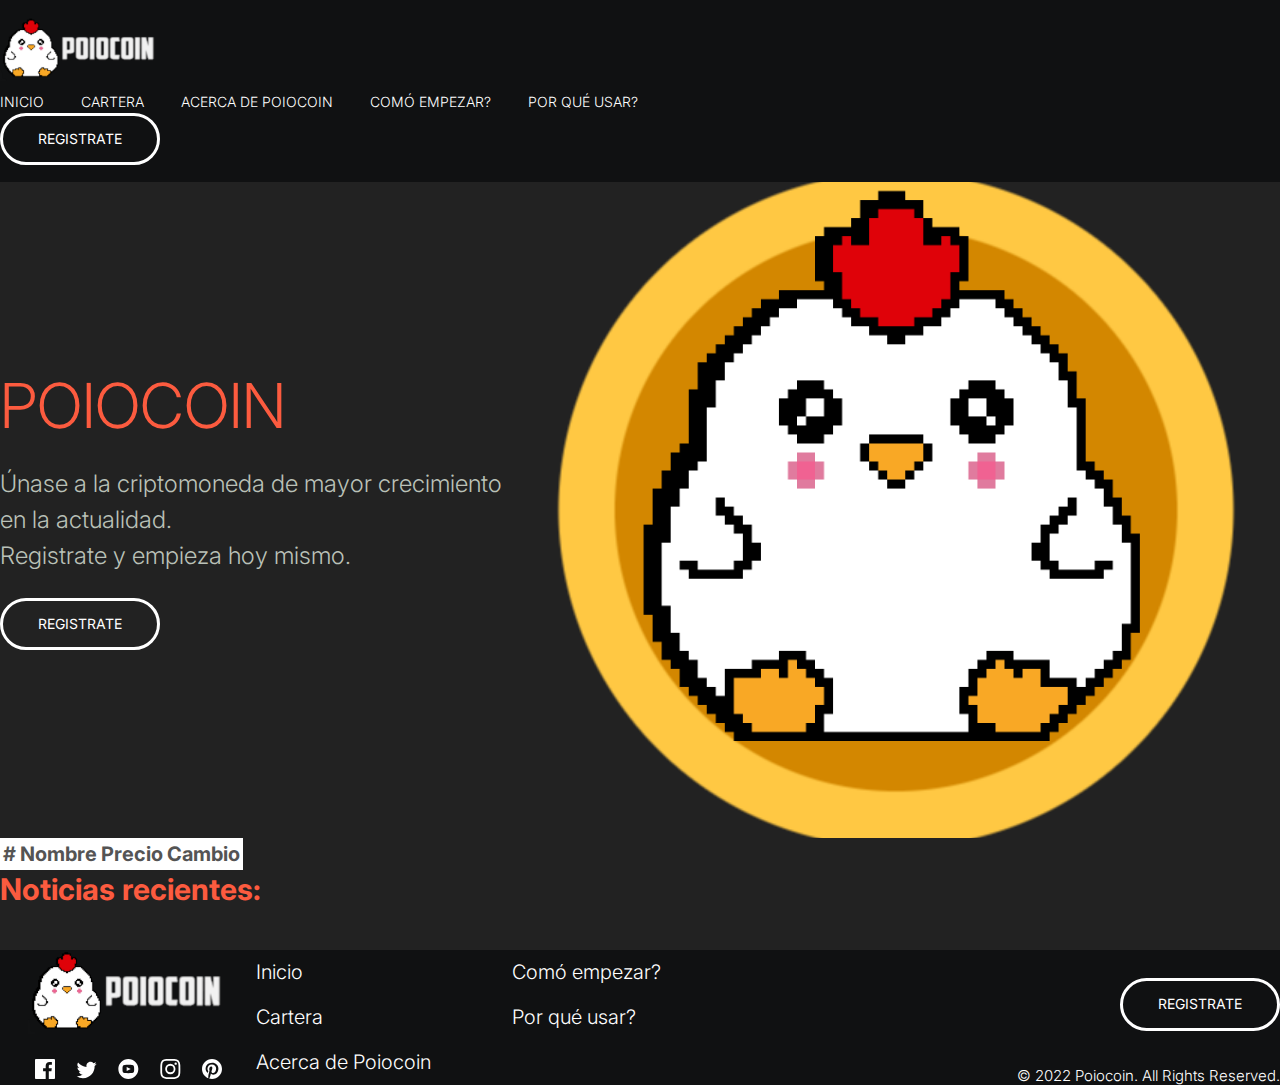
<file: index.html>
<!DOCTYPE html>
<html lang="en">
  <head>
    <meta charset="UTF-8" />
    <meta http-equiv="X-UA-Compatible" content="IE=edge" />
    <meta name="viewport" content="width=device-width, initial-scale=1.0" />

    <title>Poiocoin</title>
    <link
      href="https://cdn.jsdelivr.net/npm/bootstrap@5.1.3/dist/css/bootstrap.min.css"
      rel="stylesheet"
      integrity="sha384-1BmE4kWBq78iYhFldvKuhfTAU6auU8tT94WrHftjDbrCEXSU1oBoqyl2QvZ6jIW3"
      crossorigin="anonymous"
    />

    <link rel="icon" type="image/x-icon" href="./favicon.ico">
    <link rel="stylesheet" href="./assets/css/style.css" />
  </head>
  <body>
    <header class="header">
        <div class="overlay has-fade"></div>
        <nav class="container-lg py-4 px-4 my-0 mx-auto d-flex justify-content-between align-items-center">
            <a href="#" class="header__logo">
                <img src="./assets/images/Poiocoin_logo3.png" alt="poiocoin">
            </a>
            <a id="headerMenu" href="#" class="header__toggle hide-for-desktop">
                <span></span>
                <span></span>
                <span></span>
            </a>

            <div class="header__links hide-for-mobile">
                <a href="./index.html">Inicio</a>
                <a href="./wallet.html">Cartera</a>
                <a href="./about.html">Acerca de Poiocoin</a>
                <a href="./HowToStart.html">Com&oacute; empezar?</a>
                <a href="./whyUse.html">Por qu&eacute; usar?</a>
            </div>
            <a href="#" class="button header__cta hide-for-mobile">Registrate</a>
        </nav>

        <div class="header__menu has-fade">
            <a href="./index.html">Inicio</a>
            <a href="./wallet.html">Cartera</a>
            <a href="./about.html">Acerca de Poiocoin</a>
            <a href="./HowToStart.html">Com&oacute; empezar?</a>
            <a href="./whyUse.html">Por qu&eacute; usar?</a>
        </div>
    </header>

   <section class="hero">
       <div class="container-xl my-0 mx-auto py-3">
        <div class="hero__image ">
        </div>
        <div class="hero__text px-4 py-4">
            <h1>PoioCoin</h1>
            <p>
            &Uacute;nase a la criptomoneda de mayor crecimiento en la actualidad.<br>
            Registrate y empieza hoy mismo.
            </p>
            <a href="#" class="button hero__cta">Registrate</a>
        </div>
       </div>
   </section>
   <section>
        <div class="container-xl my-0 mx-auto pt-2 px-sm-2 table-responsive">
            <table class="table table-hover table-bordered">
            <thead>
                <tr>
                    <th scope="col"># </th>
                    <th scope="col">Nombre</th>
                    <th scope="col" class="text-center text-sm-left">Precio</th>
                    <th scope="col" class="text-center text-sm-left">Cambio</th>
                </tr>
            </thead>
            <tbody id="data">
            </tbody>
            </table>
        </div>
    </section>
    <section class="news">
        <div class="container my-0 mx-auto pt-2 px-sm-2 d-flex flex-column">
            <h2>Noticias recientes: </h2>
            <div id="cardContainer" class="news__grid">
            </div>
        </div>
    </section>
    <footer class="footer px-5 py-5  ">
        <a class="footer__logo d-inline-block mb-4 mb-lg-0" href="/">
             <img src="./assets/images/Poiocoin_logo3.png" alt="poiocoin">
        </a>

        <div class="footer__social mb-4 mb-lg-0">
            <a href="#">
                <img src="./assets/images/icon-facebook.svg" alt="Facebook">
            </a>
            <a href="#">
                <img src="./assets/images/icon-twitter.svg" alt="Twitter">
            </a>
            <a href="#">
                <img src="./assets/images/icon-youtube.svg" alt="Youtube">
            </a>
            <a href="#">
                <img src="./assets/images/icon-instagram.svg" alt="Instagram">
            </a>
            <a href="#">
                <img src="./assets/images/icon-pinterest.svg" alt="Pinterest">
            </a>
        </div>

        <div class="footer__links col1">
            <a href="./index.html">Inicio</a>
            <a href="./wallet.html">Cartera</a>
            <a href="./about.html">Acerca de Poiocoin</a>
        </div>

        <div class="footer__links col2">
            <a href="./HowToStart.html">Com&oacute; empezar?</a>
            <a href="./whyUse.html">Por qu&eacute; usar?</a>
        </div>
        <div class="footer__cta mb-4 mb-lg-0">
            <a href="#" class="button">Registrate</a>
        </div>
        <div class="footer__copyright">&copy; 2022 Poiocoin. All Rights Reserved.
        </div>
    </footer>
    <script
      src="https://cdn.jsdelivr.net/npm/bootstrap@5.1.3/dist/js/bootstrap.bundle.min.js"
      integrity="sha384-ka7Sk0Gln4gmtz2MlQnikT1wXgYsOg+OMhuP+IlRH9sENBO0LRn5q+8nbTov4+1p"
      crossorigin="anonymous"
    ></script>
    <script src="./assets/js/script.js"></script>
  </body>
</html>
</file>
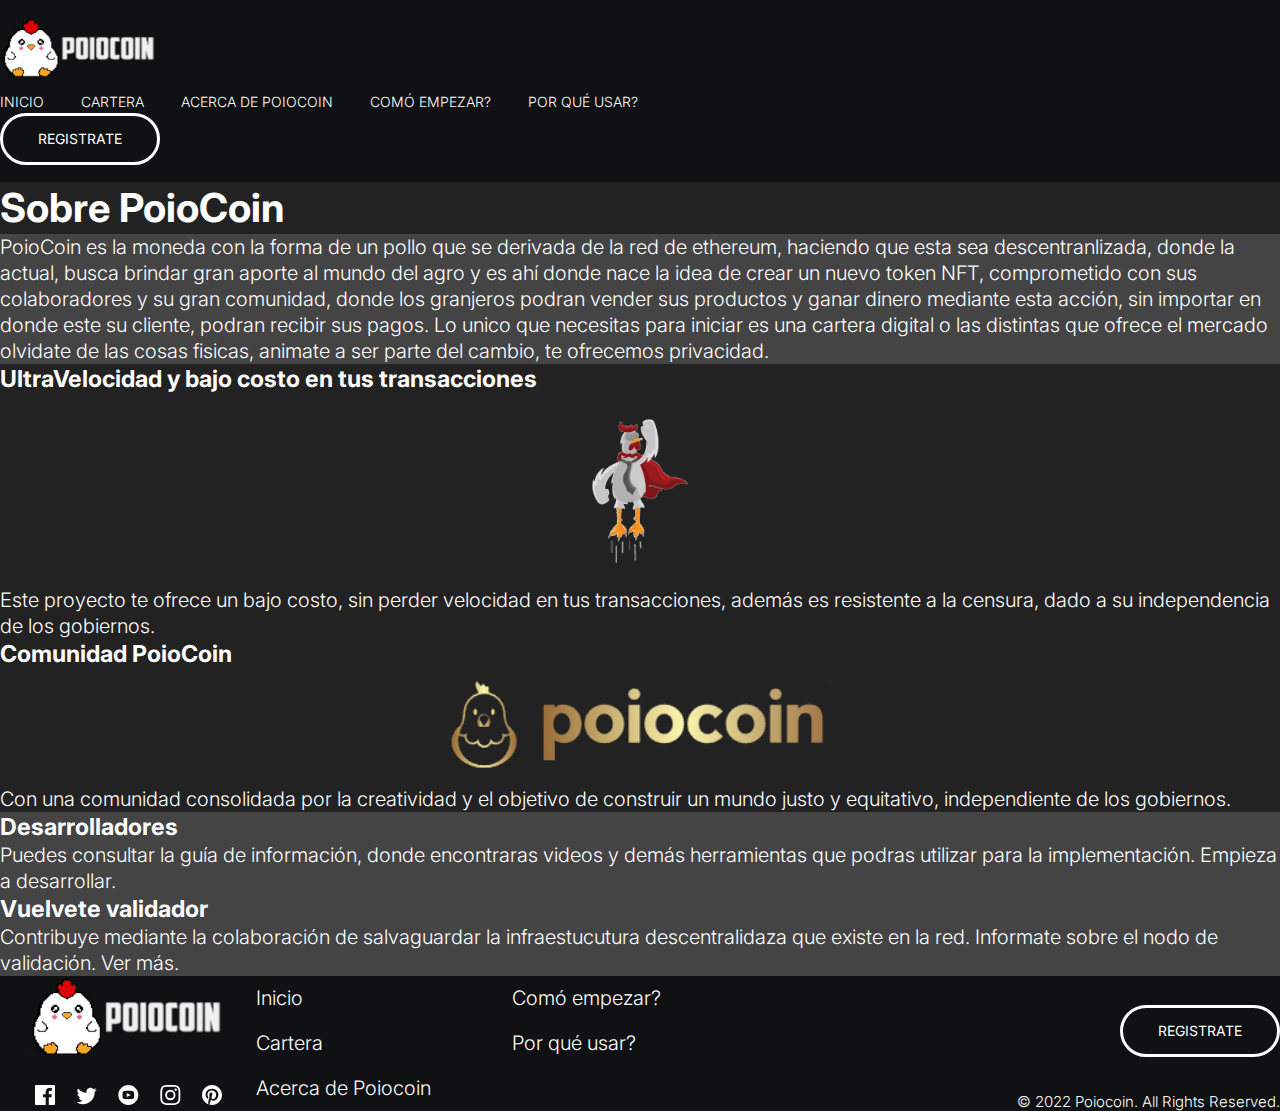
<file: about.html>
<!DOCTYPE html>
<html lang="es">
  <head>
    <meta charset="UTF-8" />
    <meta http-equiv="X-UA-Compatible" content="IE=edge" />
    <meta name="viewport" content="width=device-width, initial-scale=1.0" />
    <link
      href="https://cdn.jsdelivr.net/npm/bootstrap@5.1.3/dist/css/bootstrap.min.css"
      rel="stylesheet"
      integrity="sha384-1BmE4kWBq78iYhFldvKuhfTAU6auU8tT94WrHftjDbrCEXSU1oBoqyl2QvZ6jIW3"
      crossorigin="anonymous"
    />

    <link rel="icon" type="image/x-icon" href="./favicon.ico">
    <link rel="stylesheet" href="./assets/css/style.css" />
    <link rel="stylesheet" href="./assets/css/about.css" />
    <title>Acerca de PoioCoin</title>
  </head>
  <body>
    <header class="header">
        <div class="overlay has-fade"></div>
        <nav class="container-lg py-4 px-4 my-0 mx-auto d-flex justify-content-between align-items-center">
            <a href="./index.html" class="header__logo">
                <img src="./assets/images/Poiocoin_logo3.png" alt="poiocoin">
            </a>
            <a id="headerMenu" href="#" class="header__toggle hide-for-desktop">
                <span></span>
                <span></span>
                <span></span>
            </a>

            <div class="header__links hide-for-mobile">
                <a href="./index.html">Inicio</a>
                <a href="./wallet.html">Cartera</a>
                <a href="./about.html">Acerca de Poiocoin</a>
                <a href="./HowToStart.html">Com&oacute; empezar?</a>
                <a href="./whyUse.html">Por qu&eacute; usar?</a>
            </div>
            <a href="#" class="button header__cta hide-for-mobile">Registrate</a>
        </nav>

        <div class="header__menu has-fade">
            <a href="./index.html">Inicio</a>
            <a href="./wallet.html">Cartera</a>
            <a href="./about.html">Acerca de Poiocoin</a>
            <a href="./HowToStart.html">Com&oacute; empezar?</a>
            <a href="./whyUse.html">Por qu&eacute; usar?</a>
        </div>
    </header>
    <h1 class="h1 shadow text-center  titles">
      Sobre PoioCoin
    </h1>
    <div class="container-fluid">
      <div class="AboutDesc shadow-lg p-1 m-1">
        <p class="text-center m-2 p-4 colorText">
          PoioCoin es la moneda con la forma de un pollo que se derivada de la red
          de ethereum, haciendo que esta sea descentranlizada, donde la actual,
          busca brindar gran aporte al mundo del agro y es ahí donde nace la idea
          de crear un nuevo token NFT, comprometido con sus colaboradores y su
          gran comunidad, donde los granjeros podran vender sus productos y ganar
          dinero mediante esta acción, sin importar en donde este su cliente,
          podran recibir sus pagos. Lo unico que necesitas para iniciar es una
          cartera digital o las distintas que ofrece el mercado olvidate de las
          cosas fisicas, animate a ser parte del cambio, te ofrecemos privacidad.
        </p>
      </div>

      <div class="container-fluid d-flex flex-row p-4 m-2 ">
        <div class="container">
          <h3 class="h5 text-center titles">
            UltraVelocidad y bajo costo en tus transacciones
          </h3>
          <img class=" flashPoio" src="./assets/images/poioflash.png">
          <p class="text-center colorText">
            Este proyecto te ofrece un bajo costo, sin perder velocidad en tus
            transacciones, además es resistente a la censura, dado a su
            independencia de los gobiernos.
          </p>
        </div>

        <div class="container">
          <h3 class="text-center h5 titles">Comunidad PoioCoin</h3>
            <img class="comunityPoio" src="./assets/images/poiocoin_logo1.png" alt="" srcset="">
          <div class="text-center">
            <p class="colorText">
              Con una comunidad consolidada por la creatividad y el objetivo de construir un mundo justo y equitativo, independiente de los gobiernos.
            </p>
            </div>
        </div>
      </div>
      <div class="container-fluid d-flex flex-row">
        <div class="AboutDesc shadow-lg p-1 m-1 ">
          <h3 class="text-center h5 titles">Desarrolladores</h3>
          <p class="text-center m-2 p-4 colorText">
            Puedes consultar la guía de información, donde encontraras videos y demás herramientas que podras utilizar para la implementación.
            <a href="#" class="aLink btn btn-outline-light">Empieza a desarrollar.</a>
          </p>
        </div>
        <div class="AboutDesc shadow-lg p-1 m-1">
          <h3 class="text-center h5 titles">Vuelvete validador</h3>
          <p class="text-center m-2 p-4 colorText">
            Contribuye mediante la colaboración de salvaguardar la infraestucutura descentralidaza que existe en la red. Informate sobre el nodo de validación.
            <a href="#" class="aLink btn btn-outline-light">Ver más.</a>
          </p>
        </div>
      </div>
    </div>
        <footer class="footer px-5 py-5  ">
        <a class="footer__logo d-inline-block mb-4 mb-lg-0" href="/">
             <img src="./assets/images/Poiocoin_logo3.png" alt="poiocoin">
        </a>

        <div class="footer__social mb-4 mb-lg-0">
            <a href="#">
                <img src="./assets/images/icon-facebook.svg" alt="Facebook">
            </a>
            <a href="#">
                <img src="./assets/images/icon-twitter.svg" alt="Twitter">
            </a>
            <a href="#">
                <img src="./assets/images/icon-youtube.svg" alt="Youtube">
            </a>
            <a href="#">
                <img src="./assets/images/icon-instagram.svg" alt="Instagram">
            </a>
            <a href="#">
                <img src="./assets/images/icon-pinterest.svg" alt="Pinterest">
            </a>
        </div>

        <div class="footer__links col1">
            <a href="./index.html">Inicio</a>
            <a href="./wallet.html">Cartera</a>
            <a href="./about.html">Acerca de Poiocoin</a>
        </div>

        <div class="footer__links col2">
            <a href="./HowToStart.html">Com&oacute; empezar?</a>
            <a href="./whyUse.html">Por qu&eacute; usar?</a>
        </div>
        <div class="footer__cta mb-4 mb-lg-0">
            <a href="#" class="button">Registrate</a>
        </div>
        <div class="footer__copyright">&copy; 2022 Poiocoin. All Rights Reserved.
        </div>
    </footer>
  </body>
</html>
</file>
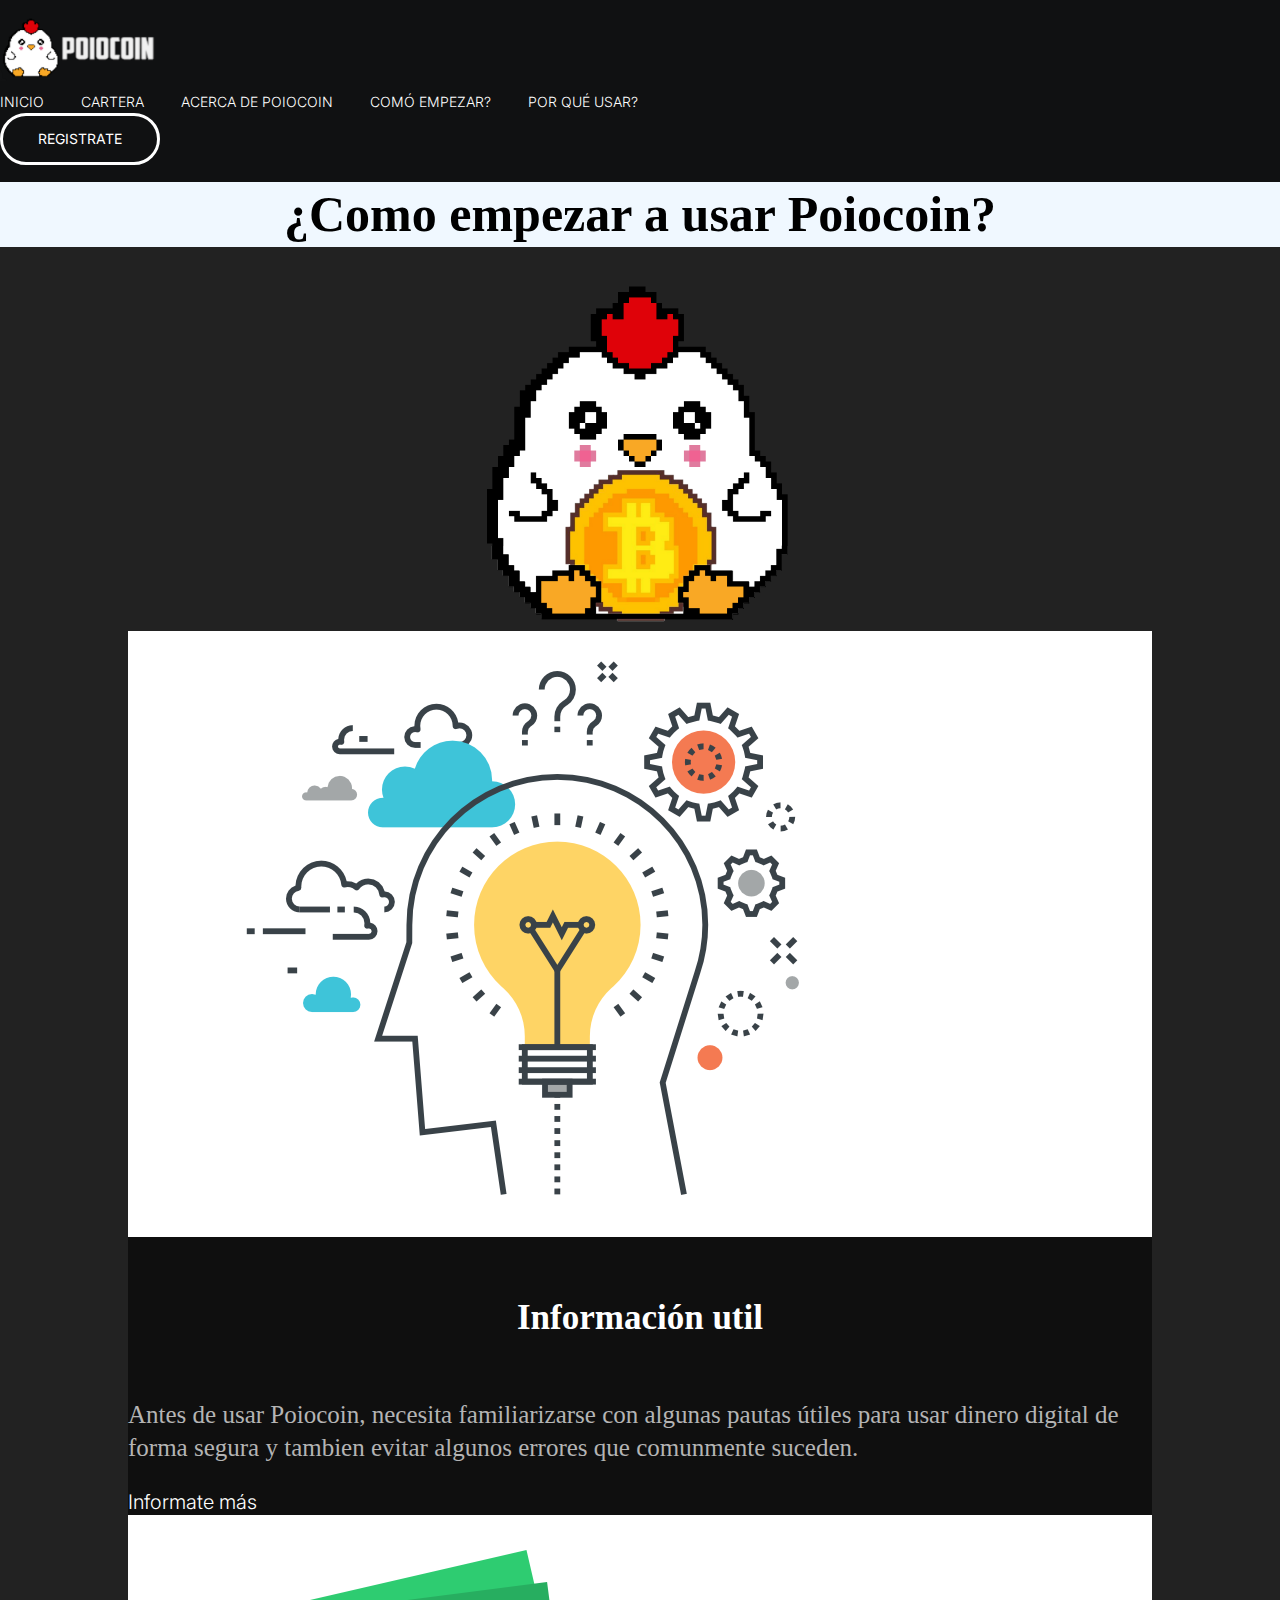
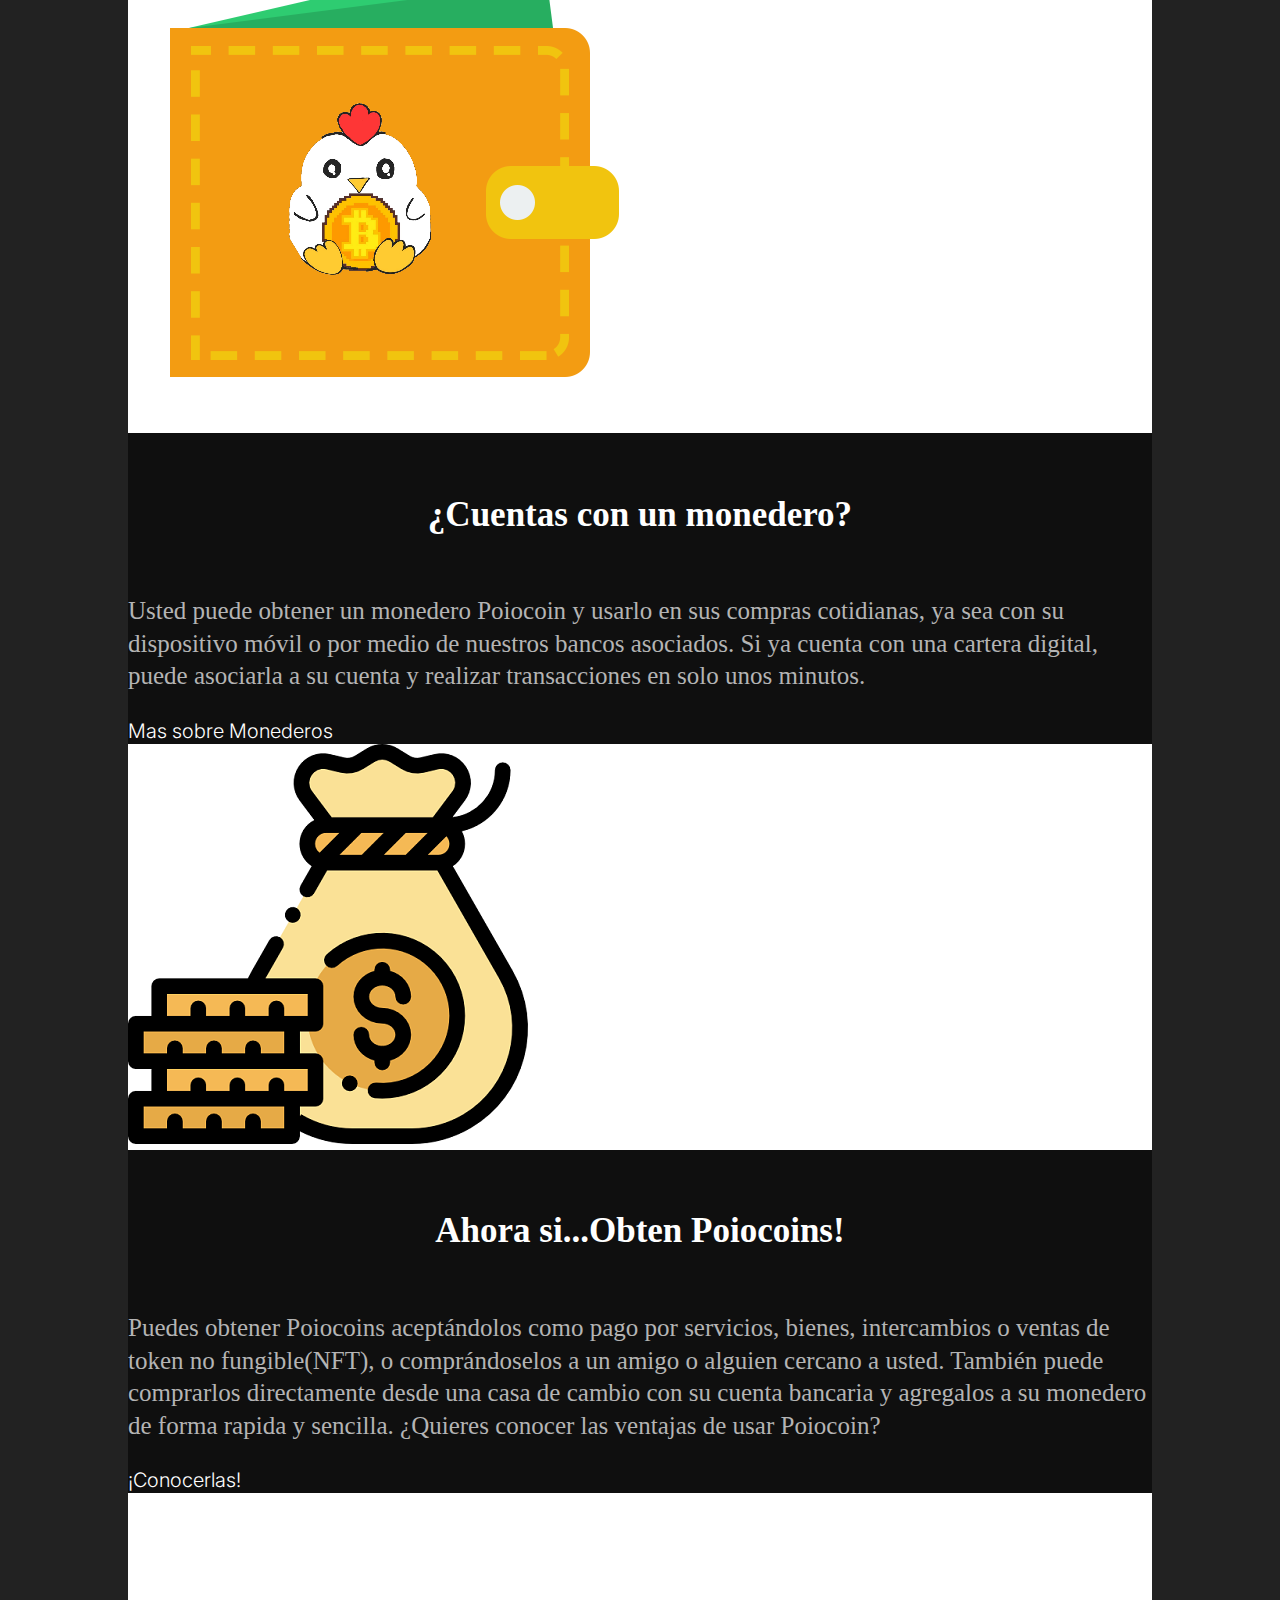
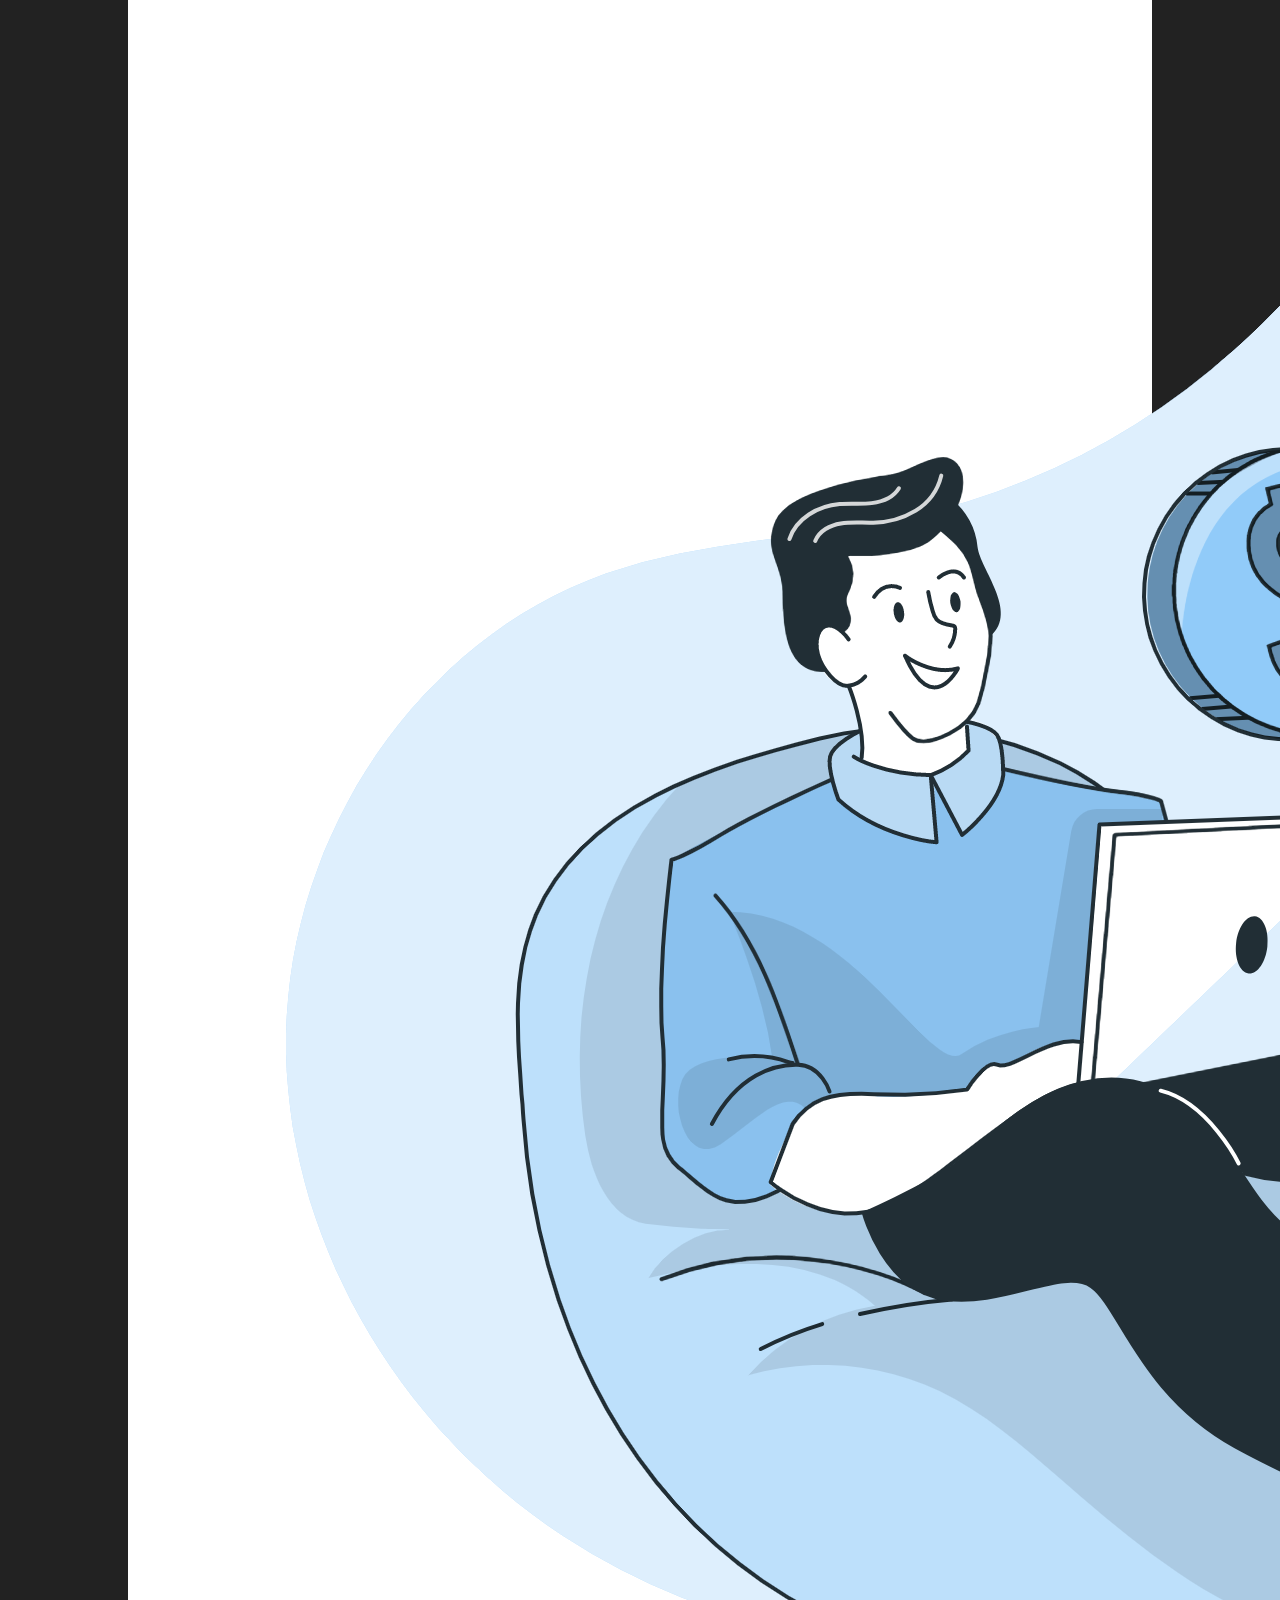
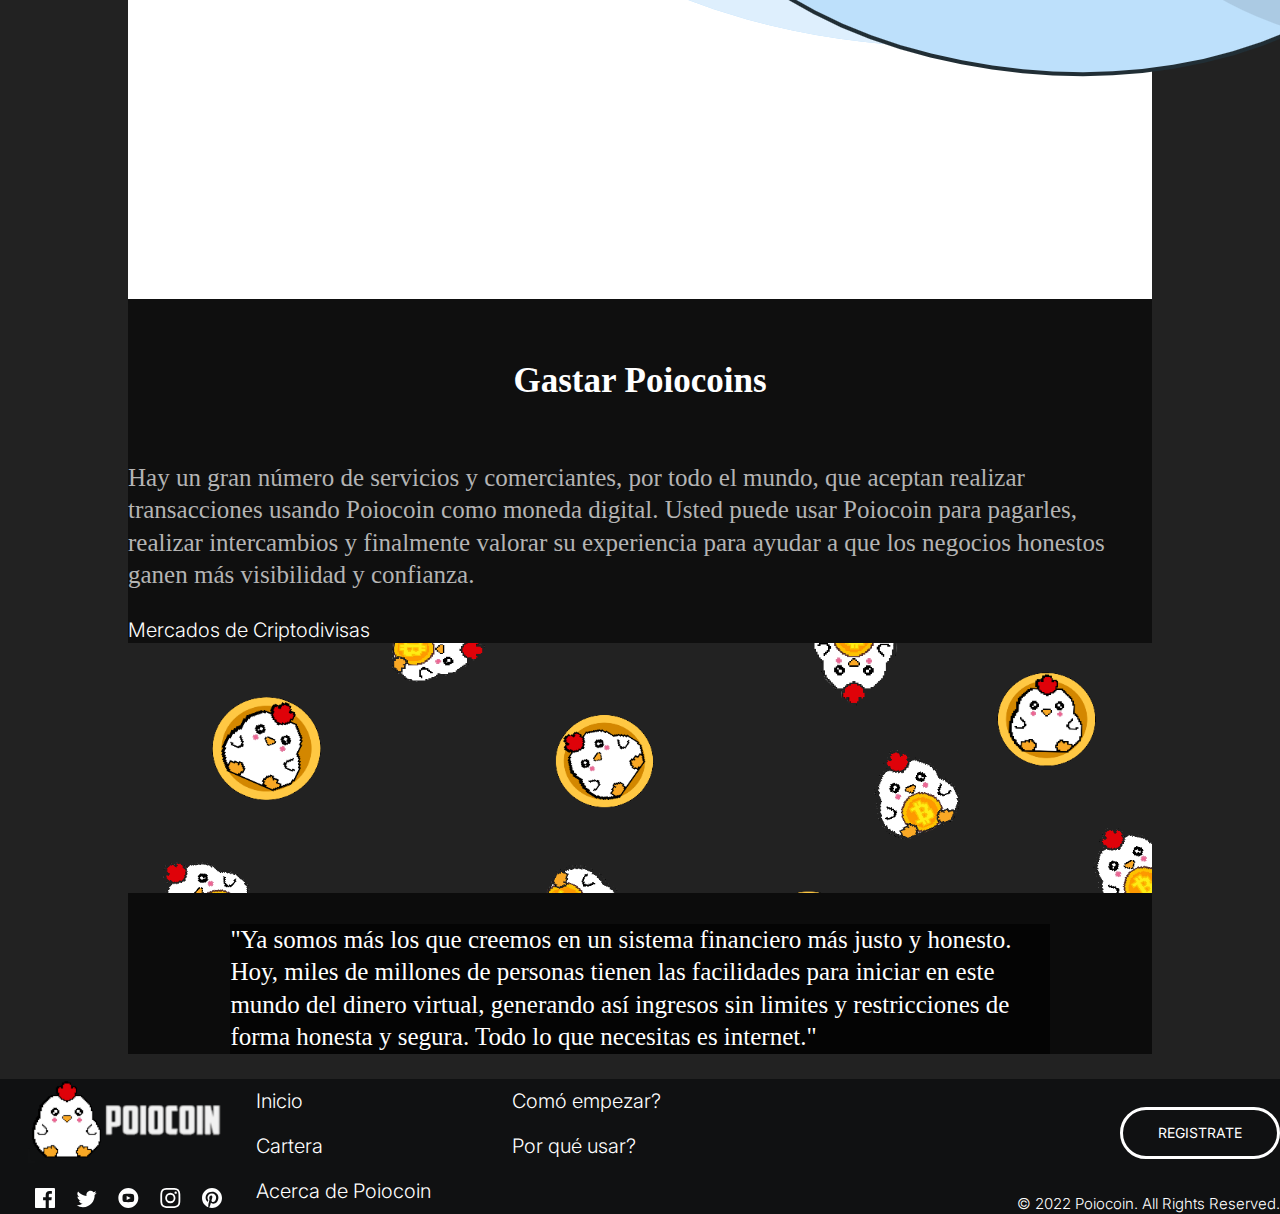
<file: HowToStart.html>
<!DOCTYPE html>
<html lang="en">
  <head>
    <meta charset="UTF-8" />
    <meta http-equiv="X-UA-Compatible" content="IE=edge" />
    <meta name="viewport" content="width=device-width, initial-scale=1.0" />
    <title>¿Como empezar?</title>
    <link
      href="https://cdn.jsdelivr.net/npm/bootstrap@5.1.3/dist/css/bootstrap.min.css"
      rel="stylesheet"
      integrity="sha384-1BmE4kWBq78iYhFldvKuhfTAU6auU8tT94WrHftjDbrCEXSU1oBoqyl2QvZ6jIW3"
      crossorigin="anonymous"
    />
    <link rel="icon" type="image/x-icon" href="./favicon.ico" />
    <link rel="stylesheet" href="./assets/css/style.css" />
    <link rel="stylesheet" href="assets/css/styleHTS.css" />
  </head>
  <body>
    <header class="header">
      <div class="overlay has-fade"></div>
      <nav
        class="container-lg py-4 px-4 my-0 mx-auto d-flex justify-content-between align-items-center"
      >
        <a href="/" class="header__logo">
          <img src="./assets/images/Poiocoin_logo3.png" alt="poiocoin" />
        </a>
        <a id="headerMenu" href="#" class="header__toggle hide-for-desktop">
          <span></span>
          <span></span>
          <span></span>
        </a>

        <div class="header__links hide-for-mobile">
          <a href="./index.html">Inicio</a>
          <a href="./wallet.html">Cartera</a>
          <a href="./about.html">Acerca de Poiocoin</a>
          <a href="./HowToStart.html">Com&oacute; empezar?</a>
          <a href="./whyUse.html">Por qu&eacute; usar?</a>
        </div>
        <a href="#" class="button header__cta hide-for-mobile">Registrate</a>
      </nav>

      <div class="header__menu has-fade">
        <a href="./index.html">Inicio</a>
        <a href="./wallet.html">Cartera</a>
        <a href="./about.html">Acerca de Poiocoin</a>
        <a href="./HowToStart.html">Com&oacute; empezar?</a>
        <a href="./whyUse.html">Por qu&eacute; usar?</a>
      </div>
    </header>
    <h1 class="titulo">¿Como empezar a usar Poiocoin?</h1>
    <img src="assets/images/poicoin_herocm.png" alt="" class="img" />
    <!-- 1ra parte -->
    <div class="card mb-3 divPer" style="margin-left: 10%; margin-right: 10%">
      <div class="row g-0">
        <div class="col-md-4" style="background-color: #ffffff">
          <img
            src="assets/images/pensar.png"
            class="img-fluid rounded-start"
            alt="..."
          />
        </div>
        <div class="col-md-8">
          <div class="card-body">
            <h5 class="card-title">Información util</h5>
            <p class="card-text">
              Antes de usar Poiocoin, necesita familiarizarse con algunas pautas
              útiles para usar dinero digital de forma segura y tambien evitar
              algunos errores que comunmente suceden.
            </p>
            <div class="d-grid gap-2 d-md-flex justify-content-md-end">
              <a
                href="https://www.santander.com/es/stories/guia-para-saber-que-son-las-criptomonedas#:~:text=Una%20criptomoneda%20es%20un%20activo,por%20ejemplo%2C%20con%20una%20foto."
                class="btn btn-warning btn btn-primary"
                type="button"
                >Informate más</a
              >
            </div>
          </div>
        </div>
      </div>
    </div>
    <!-- 2da parte -->
    <div class="card mb-3 divPer" style="margin-left: 10%; margin-right: 10%">
      <div class="row g-0">
        <div class="col-md-4" style="background-color: #ffffff">
          <img
            src="assets/images/billetera.png"
            class="img-fluid rounded-start"
            alt="..."
          />
        </div>
        <div class="col-md-8">
          <div class="card-body">
            <h5 class="card-title">¿Cuentas con un monedero?</h5>
            <p class="card-text">
              Usted puede obtener un monedero Poiocoin y usarlo en sus compras
              cotidianas, ya sea con su dispositivo móvil o por medio de
              nuestros bancos asociados. Si ya cuenta con una cartera digital,
              puede asociarla a su cuenta y realizar transacciones en solo unos
              minutos.
            </p>
            <div class="d-grid gap-2 d-md-flex justify-content-md-end">
              <a
                href="wallet.html"
                class="btn btn-warning btn btn-primary"
                type="button"
                >Mas sobre Monederos</a
              >
            </div>
          </div>
        </div>
      </div>
    </div>
    <!-- 3ra parte -->
    <div class="card mb-3 divPer" style="margin-left: 10%; margin-right: 10%">
      <div class="row g-0">
        <div class="col-md-4" style="background-color: #ffffff">
          <img
            src="assets/images/ahorros.png"
            class="img-fluid rounded-start"
            alt="..."
          />
        </div>
        <div class="col-md-8">
          <div class="card-body">
            <h5 class="card-title">Ahora si...Obten Poiocoins!</h5>
            <p class="card-text">
              Puedes obtener Poiocoins aceptándolos como pago por servicios,
              bienes, intercambios o ventas de token no fungible(NFT), o
              comprándoselos a un amigo o alguien cercano a usted. También puede
              comprarlos directamente desde una casa de cambio con su cuenta
              bancaria y agregalos a su monedero de forma rapida y sencilla.
              ¿Quieres conocer las ventajas de usar Poiocoin?
            </p>
            <div class="d-grid gap-2 d-md-flex justify-content-md-end">
              <a
                href="whyUse.html"
                class="btn btn-warning btn btn-primary"
                type="button"
                >¡Conocerlas!</a
              >
            </div>
          </div>
        </div>
      </div>
    </div>
    <!-- 4ta parte -->
    <div class="card mb-3 divPer" style="margin-left: 10%; margin-right: 10%">
      <div class="row g-0">
        <div class="col-md-4" style="background-color: #ffffff">
          <img
            src="assets/images/comprar.png"
            class="img-fluid rounded-start"
            alt="..."
          />
        </div>
        <div class="col-md-8">
          <div class="card-body">
            <h5 class="card-title">Gastar Poiocoins</h5>
            <p class="card-text">
              Hay un gran número de servicios y comerciantes, por todo el mundo,
              que aceptan realizar transacciones usando Poiocoin como moneda
              digital. Usted puede usar Poiocoin para pagarles, realizar
              intercambios y finalmente valorar su experiencia para ayudar a que
              los negocios honestos ganen más visibilidad y confianza.
            </p>
            <div class="d-grid gap-2 d-md-flex justify-content-md-end">
              <a
                href="https://es.tradingview.com/markets/cryptocurrencies/prices-all/"
                class="btn btn-warning btn btn-primary"
                type="button"
                >Mercados de Criptodivisas</a
              >
            </div>
          </div>
        </div>
      </div>
    </div>

    <div class="card bg-dark text-white divFin">
      <img
        src="assets/images/poioback.png"
        class="card-img"
        alt=""
        style="width: 100%; height: 250px"
      />
      <div class="card-img-overlay divFinTex">
        <p></p>
        <p class="divFin">
          "Ya somos más los que creemos en un sistema financiero más justo y
          honesto. Hoy, miles de millones de personas tienen las facilidades
          para iniciar en este mundo del dinero virtual, generando así ingresos
          sin limites y restricciones de forma honesta y segura. Todo lo que
          necesitas es internet."
        </p>
      </div>
    </div>

    <footer class="footer px-5 py-5">
      <a class="footer__logo d-inline-block mb-4 mb-lg-0" href="/">
        <img src="./assets/images/Poiocoin_logo3.png" alt="poiocoin" />
      </a>

      <div class="footer__social mb-4 mb-lg-0">
        <a href="#">
          <img src="./assets/images/icon-facebook.svg" alt="Facebook" />
        </a>
        <a href="#">
          <img src="./assets/images/icon-twitter.svg" alt="Twitter" />
        </a>
        <a href="#">
          <img src="./assets/images/icon-youtube.svg" alt="Youtube" />
        </a>
        <a href="#">
          <img src="./assets/images/icon-instagram.svg" alt="Instagram" />
        </a>
        <a href="#">
          <img src="./assets/images/icon-pinterest.svg" alt="Pinterest" />
        </a>
      </div>

      <div class="footer__links col1">
        <a href="./index.html">Inicio</a>
        <a href="./wallet.html">Cartera</a>
        <a href="./about.html">Acerca de Poiocoin</a>
      </div>

      <div class="footer__links col2">
        <a href="./HowToStart.html">Com&oacute; empezar?</a>
        <a href="./whyUse.html">Por qu&eacute; usar?</a>
      </div>
      <div class="footer__cta mb-4 mb-lg-0">
        <a href="#" class="button">Registrate</a>
      </div>
      <div class="footer__copyright">
        &copy; 2022 Poiocoin. All Rights Reserved.
      </div>
    </footer>

    <script src="assets/js/script.js"></script>
    <script
      src="https://cdn.jsdelivr.net/npm/bootstrap@5.1.3/dist/js/bootstrap.bundle.min.js"
      integrity="sha384-ka7Sk0Gln4gmtz2MlQnikT1wXgYsOg+OMhuP+IlRH9sENBO0LRn5q+8nbTov4+1p"
      crossorigin="anonymous"
    ></script>
  </body>
</file>
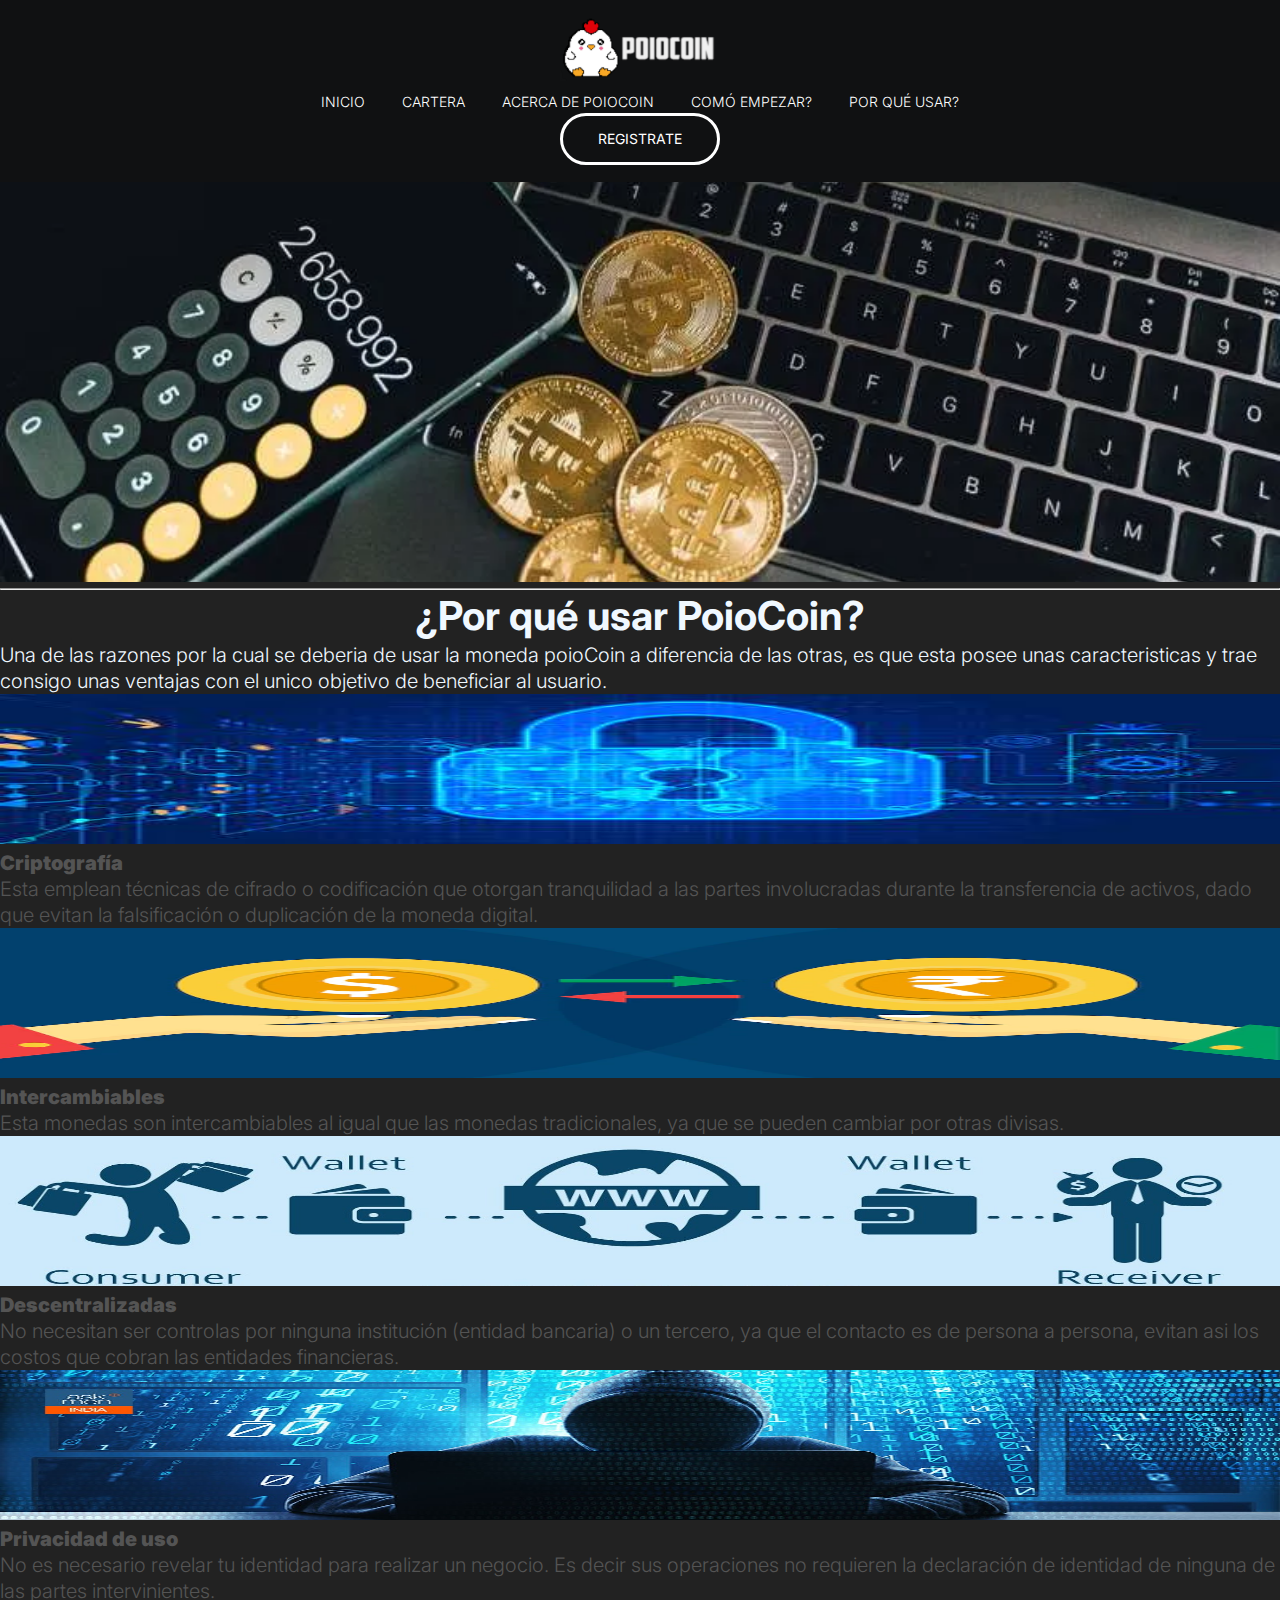
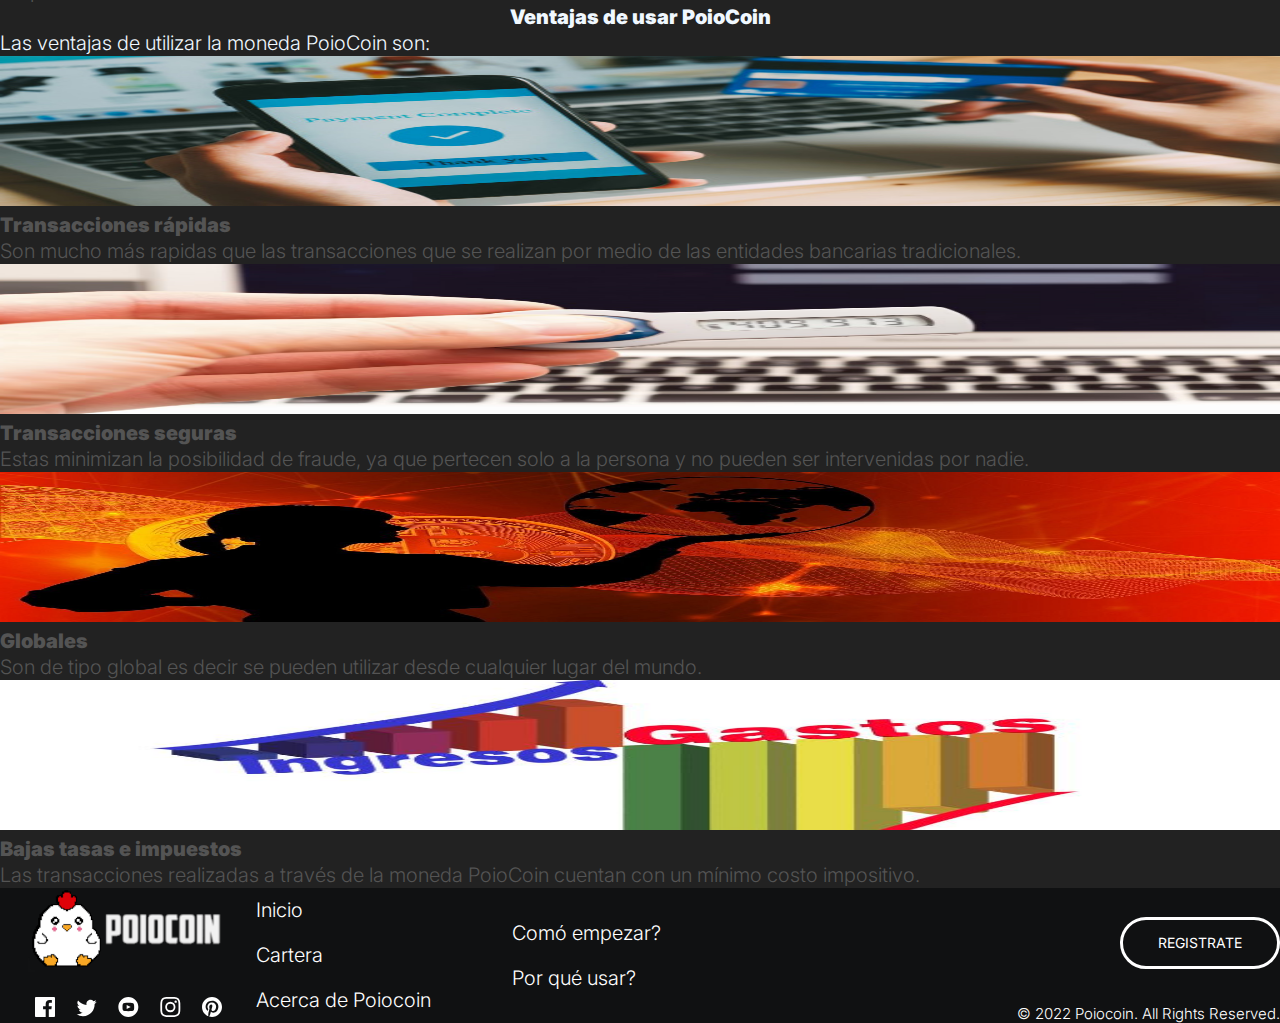
<file: whyUse.html>
<!DOCTYPE html>
<html lang="en">
  <head>
    <meta charset="UTF-8" />
    <meta http-equiv="X-UA-Compatible" content="IE=edge" />
    <meta name="viewport" content="width=device-width, initial-scale=1.0" />

    <link href="https://cdn.jsdelivr.net/npm/bootstrap@5.1.3/dist/css/bootstrap.min.css" rel="stylesheet" integrity="sha384-1BmE4kWBq78iYhFldvKuhfTAU6auU8tT94WrHftjDbrCEXSU1oBoqyl2QvZ6jIW3" crossorigin="anonymous">

    <link rel="icon" type="image/x-icon" href="./favicon.ico">
    <link rel="stylesheet" href="./assets/css/whyUse.css">
    <link rel="stylesheet" href="./assets/css/style.css">

    <title>¿Por qué usar PoioCoin?</title>
  </head>

  <body>
    <header class="header">
        <div class="overlay has-fade"></div>
        <nav class="container-lg py-4 px-4 my-0 mx-auto d-flex justify-content-between align-items-center">
            <a href="#" class="header__logo">
                <img src="./assets/images/Poiocoin_logo3.png" alt="poiocoin">
            </a>
            <a id="headerMenu" href="#" class="header__toggle hide-for-desktop">
                <span></span>
                <span></span>
                <span></span>
            </a>

            <div class="header__links hide-for-mobile">
                <a href="./index.html">Inicio</a>
                <a href="./wallet.html">Cartera</a>
                <a href="./about.html">Acerca de Poiocoin</a>
                <a href="./HowToStart.html">Com&oacute; empezar?</a>
                <a href="./whyUse.html">Por qu&eacute; usar?</a>
            </div>
            <a href="#" class="button header__cta hide-for-mobile">Registrate</a>
        </nav>

        <div class="header__menu has-fade">
            <a href="./index.html">Inicio</a>
            <a href="./wallet.html">Cartera</a>
            <a href="./about.html">Acerca de Poiocoin</a>
            <a href="./HowToStart.html">Com&oacute; empezar?</a>
            <a href="./whyUse.html">Por qu&eacute; usar?</a>
        </div>
    </header>

    <div class="container bg-black">

     <img src="./assets/images/Criptomonedas.webp"  style="width:100%;height:400px;object-fit:cover;object-position:50% 50%">
     <hr/>
     <div class="mt-5 color" ><h1 style="text-align:center">¿Por qué usar PoioCoin? </h1></div>
     <p class="mt-5 color" >Una de las razones por la cual se deberia de usar la moneda poioCoin a diferencia de las otras, es que esta posee unas caracteristicas y trae consigo unas ventajas con el unico objetivo de beneficiar al usuario. </p>

     <div class="card mb-3 mt-4">
      <div class="row g-0">
        <div class="col-md-3">
          <img src="./assets/images/cifrado.jpg" style="width:100%;height:150px" class="img-fluid rounded-start" alt="..." >
        </div>
        <div class="col-md-8">
          <div class="card-body">
            <h4 class="card-title"> <strong>Criptografía</strong></h4>
            <p class="justificar_texto">Esta	emplean técnicas de cifrado o codificación que otorgan tranquilidad a las partes involucradas durante la transferencia de activos, dado que evitan la falsificación o duplicación de la moneda digital.</p>
          </div>
        </div>
      </div>
     </div>


     <div class="card mb-2 mt-4">
      <div class="row g-0">
        <div class="col-md-3">
          <img src="./assets/images/intercambio.png" style="width:100%;height:150px" class="img-fluid rounded-start" alt="..." >
        </div>
        <div class="col-md-8">
          <div class="card-body">
            <h4 class="card-title"><strong>Intercambiables</strong></h4>
            <p class="justificar_texto">Esta monedas son intercambiables al igual que las monedas tradicionales, ya que se pueden cambiar por otras divisas.</p>
          </div>
        </div>
      </div>
     </div>


     <div class="card mb-2 mt-4">
      <div class="row g-0">
        <div class="col-md-3">
          <img src="./assets/images/descentralizacion.png" style="width:100%;height:150px" class="img-fluid rounded-start" alt="..." >
        </div>
        <div class="col-md-8">
          <div class="card-body">
            <h4 class="card-title"><strong>Descentralizadas</strong></h4>
            <p class="justificar_texto">No necesitan ser controlas por ninguna institución (entidad bancaria) o un tercero, ya que el contacto es de persona a persona, evitan asi los costos que cobran las entidades financieras.</p>
          </div>
        </div>
      </div>
     </div>

     <div class="card mb-2 mt-4">
      <div class="row g-0">
        <div class="col-md-3">
          <img src="./assets/images/identidad.jpg" style="width:100%;height:150px" class="img-fluid rounded-start" alt="..." >
        </div>
        <div class="col-md-8">
          <div class="card-body">
            <h4 class="card-title"><strong>Privacidad de uso</strong></h4>
            <p class="justificar_texto">No es necesario revelar tu identidad para realizar un negocio. Es decir sus operaciones no requieren la declaración de identidad de ninguna de las partes intervinientes.</p>
          </div>
        </div>
      </div>
     </div>

     <h4 class="mt-5 color" style="text-align:center"><strong>Ventajas de usar PoioCoin</strong></h4>
     <p class="mt-5 color">Las ventajas de utilizar la moneda PoioCoin son: </p>


     <div class="card mb-3 mt-4">
      <div class="row g-0">
        <div class="col-md-3">
          <img src="./assets/images/rapidas.jpg" style="width:100%;height:150px" class="img-fluid rounded-start" alt="..." >
        </div>
        <div class="col-md-8">
          <div class="card-body">
            <h4 class="card-title"><strong>Transacciones rápidas</strong></h4>
            <p class="justificar_texto">Son mucho más rapidas que las transacciones que se realizan por medio de las entidades bancarias tradicionales.</p>
          </div>
        </div>
      </div>
     </div>

     <div class="card mb-3 mt-4">
      <div class="row g-0">
        <div class="col-md-3">
          <img src="./assets/images/seguras.png" style="width:100%;height:150px" class="img-fluid rounded-start" alt="..." >
        </div>
        <div class="col-md-8">
          <div class="card-body">
            <h4 class="card-title"><strong>Transacciones seguras</strong></h4>
            <p class="justificar_texto">Estas minimizan la posibilidad de fraude, ya que pertecen solo a la persona y no pueden ser intervenidas por nadie.</p>
          </div>
        </div>
      </div>
     </div>

     <div class="card mb-3 mt-4">
      <div class="row g-0">
        <div class="col-md-3">
          <img src="./assets/images/globales.jpg" style="width:100%;height:150px" class="img-fluid rounded-start" alt="..." >
        </div>
        <div class="col-md-8">
          <div class="card-body">
            <h4 class="card-title"><strong>Globales</strong></h4>
            <p class="justificar_texto">Son de tipo global es decir se pueden utilizar desde cualquier lugar del mundo.
          </div>
        </div>
      </div>
     </div>

     <div class="card mb-3 mt-4">
      <div class="row g-0">
        <div class="col-md-3">
          <img src="./assets/images/ingresos.jpg" style="width:100%;height:150px" class="img-fluid rounded-start" alt="..." >
        </div>
        <div class="col-md-8">
          <div class="card-body">
            <h4 class="card-title"><strong>Bajas tasas e impuestos</strong></h4>
            <p class="justificar_texto"> Las transacciones realizadas a través de la moneda PoioCoin cuentan con un mínimo costo impositivo.
          </div>
        </div>
      </div>
     </div>

  </div>
  <footer class="footer px-5 py-5">
    <a class="footer__logo d-inline-block mb-4 mb-lg-0" href="#">
         <img src="./assets/images/Poiocoin_logo3.png" alt="poiocoin">
    </a>

    <div class="footer__social mb-4 mb-lg-0">
        <a href="#">
            <img src="./assets/images/icon-facebook.svg" alt="Facebook">
        </a>
        <a href="#">
            <img src="./assets/images/icon-twitter.svg" alt="Twitter">
        </a>
        <a href="#">
            <img src="./assets/images/icon-youtube.svg" alt="Youtube">
        </a>
        <a href="#">
            <img src="./assets/images/icon-instagram.svg" alt="Instagram">
        </a>
        <a href="#">
            <img src="./assets/images/icon-pinterest.svg" alt="Pinterest">
        </a>
    </div>

    <div class="footer__links col1">
        <a href="./index.html">Inicio</a>
        <a href="./wallet.html">Cartera</a>
        <a href="./about.html">Acerca de Poiocoin</a>
    </div>

    <div class="footer__links col2">
        <a href="./HowToStart.html">Com&oacute; empezar?</a>
        <a href="./whyUse.html">Por qu&eacute; usar?</a>
    </div>
    <div class="footer__cta mb-4 mb-lg-0">
        <a href="#" class="button">Registrate</a>
    </div>
    <div class="footer__copyright">&copy; 2022 Poiocoin. All Rights Reserved.
    </div>
</footer>

    <script src="https://cdn.jsdelivr.net/npm/bootstrap@5.1.3/dist/js/bootstrap.bundle.min.js" integrity="sha384-ka7Sk0Gln4gmtz2MlQnikT1wXgYsOg+OMhuP+IlRH9sENBO0LRn5q+8nbTov4+1p" crossorigin="anonymous"></script>
    <script src="./assets/js/script.js"></script>
  </body>
</html>
</file>
<file: assets/css/style.css>
/* Global */
@import url('https://fonts.googleapis.com/css2?family=Inter&display=swap');

:root {
    --main-bg-color: #101112;
    --secondary-bg-color: #222;
    --main-text-color: #545454;
    --highlight-color: #fc5b3f;
    --title-color: #fff;
    --hero-bg-color: #BAC1B8;
}

html {
    font-size: 100%;
    box-sizing: border-box;
}


*, *::before, *::after {
  box-sizing: inherit;
}

body {
    margin: 0;
    padding: 0;
    font-family: "Inter", sans-serif;
    font-size: 1.125rem;
    font-weight: 300;
    background: var(--secondary-bg-color);
    color:var(--main-text-color);
    line-height: 1.3;
    overflow-x: hidden;
}

@media (min-width: 64rem){
    body {
        font-size: 1.25rem;
    }
}

a, a:visited, a:hover {
    color: var(--title-color);
    text-decoration: none;
}

h1, h2, h3 {
    margin-top: 0px;
}

.noscroll {
    overflow: hidden;
}


/* Animations */

.has-fade {
    visibility: hidden;
}

@keyframes fade-in {
  from {
    visibility: hidden;
    opacity: 0;
  }
  1% {
    visibility: visible;
    opacity: 0;
  }
  to {
    visibility: visible;
    opacity: 1;
  }
}

.fade-in {
    animation: fade-in 200ms ease-in-out forwards;
}

@keyframes fade-out {
    from {
        visibility: visible;
        opacity: 1;
    }
    99% {
        visibility: hidden;
        opacity: 0;
    }
    to {
        visibility: hidden;
        opacity: 0;
    }
}

.fade-out {
    animation: fade-out 200ms ease-in-out forwards;
}


/* Buttons */
button, .button {
    display: inline-block;
    padding: 0.875rem 2.1875rem;
    border-radius: 3.125rem;
    border: 0.1875rem solid #fff;
    cursor: pointer;
    background-color: transparent;
    color: var(--title-color);
    font-weight: 400;
    text-transform: uppercase;
    font-size: 0.875rem;
    transition: all .5s ease;
}

button, .button:hover {
    background-color: var(--highlight-color);
}

/* Visibility */
@media (max-width: 63.9375rem){
    .hide-for-mobile {
        display: none;
    }
}

@media (min-width: 64rem){
    .hide-for-desktop {
        display: none;
    }
}

/* Section: Header */

.header {
    position: relative;
    z-index: 1;
    background-color: var(--main-bg-color);
}

.header nav {
    padding-top: 1.0625rem;
    padding-bottom: 1.0625rem;

}
.header .header__logo img {
    width: 10rem;
    height: 4rem;
}

.header .header__toggle > span {
    display: block;
    width: 1.625rem;
    height: 0.125rem;
    background-color: var(--highlight-color);
    transition: all 300ms ease-in-out;
    transform-origin: 3px 1px;
}

.header .header__toggle > span:not(:last-child){
    margin-bottom: 5px;
}

.header .header__links a{
    position: relative;
    font-size: 0.875rem;
    color:var(--title-color);
    text-transform: uppercase;
    transition: color 200ms ease-in-out ;
}

.header .header__links a:not(:last-child){
    margin-right: 2rem;
}

.header .header__links a:hover {
    color: var(--highlight-color);
}

.header .header__links a::before {
    content: "";
    display: block;
    position: absolute;
    height: 5px;
    left: 0;
    right: 0;
    bottom: -2.9rem;
    opacity:0;
    background:var(--highlight-color);
    transition: opacity 300ms ease-in-out;
}

.header .header__links a:hover::before {
    opacity: 1;
}

.overlay {
    opacity: 0;
    position: fixed;
    top: 0px;
    right: 0px;
    bottom: 0px;
    left: 0px;
    background-image: linear-gradient(var(--main-bg-color), transparent);
}

.header .header__menu {
    position: absolute;
    width: calc(100% - 3rem);
    padding: 1.625rem;
    left: 50%;
    transform: translateX(-50%);
    margin-top: 1.5rem;
    background: var(--highlight-color);
    border-radius: 3px;
}

.header .header__menu a {
    padding: 0.625rem;
    display: block;
    text-align: center;
    text-transform: uppercase;
    color: var(--title-color);
}



/* Animation Burger Menu */
.header.open .header__toggle > span:first-child{ /* Mobile menu */
    transform: rotate(45deg);
}

.header.open .header__toggle > span:nth-child(2){ /* Mobile menu */
    opacity: 0;
}
.header.open .header__toggle > span:last-child{ /* Mobile menu */
    transform: rotate(-45deg);
}


/* Section: Hero*/
.hero .hero__image {
    position: relative;
    background: url('../images/background_poiocoin.png');
    background-size: cover;
    background-repeat: no-repeat;
    background-position: center center;
    min-height: 19.5rem;
}

.hero .hero__image::before {
    content: "";
    height: 88%;
    width: 70%;
    position: absolute;
    background-image: url('../images/poicoin_hero.png');
    background-size: cover;
    background-repeat: no-repeat;
    background-position: center center;
    left:50%;
    transform: translateX(-50%);
}

.hero .hero__text {
    text-align: center;
}

.hero .hero__text h1 {
    font-weight: 300;
    font-size: 2.3125rem;
    line-height: 1.15;
    color: var(--highlight-color);
    margin-bottom: 1.5rem;
    text-transform: uppercase;
}

.hero .hero__text p {
    color: var(--hero-bg-color);
    line-height: 1.5;
    margin-bottom: 1.5rem;
}

@media (min-width: 64rem){
    .container-xl {
        display: flex;
        align-items: center;
    }

    .hero__image {
        flex:3;
        order: 2;
        height: 41rem;
    }

    .hero .hero__text h1 {
        font-size: 3.875rem;
    }

    .hero .hero__text {
        flex:2;
        order:1;
        text-align:left;
    }

    .hero__text p {
        font-size: 1.5rem;
    }
}

/* Section: Table */
.table {
    background-color: white;
}

.table td img{
    height: 2.25rem;
    width: 2.25rem;
}
.table td, .table thead, .table tr, .table th, .table tbody {
    border-color: var(--highlight-color)
}

/* Section: Footer*/

.footer {
   background-color: var(--main-bg-color);
   color: var(--title-color);
   text-align: center;
}

.footer .footer__links a{
    transition: color 200ms ease-in-out ;
}

.footer .footer__links a:hover {
    color: var(--highlight-color);
}


.footer .footer__social a:not(:last-child){
    display: inline-block;
    height: 1.25rem;
    margin-right: 1rem;
    text-align: center;
}

.footer .footer__links {
    display: flex;
    flex-direction: column;
    align-items: center;
    line-height: 2.25;
}

@media (min-width: 64rem){
    .footer {
        display: grid;
        grid-template-columns: repeat(3, 1fr) 2fr;
        grid-template-rows: 1fr auto;
        grid-template-areas:
        "logo col1 col2 cta"
        "social col1 col2 copy";
        justify-items: start;
        text-align: left;
    }

    .footer .footer__logo {
        grid-area: logo;
        justify-self: center;
    }

    .footer .footer__social {
        grid-area: social;
        align-self: end;
        justify-self: center;
    }

    .footer .footer__links {
        font-size: 1.25rem;
        align-items: inherit;
    }
    .footer .footer__links.col1 {
        grid-area: col1;
    }

    .footer .footer__links.col2 {
        grid-area: col2;
    }

    .footer .footer__cta {
        grid-area: cta;
        text-align: right;
        justify-self: end;
        align-self: center;
    }

    .footer .footer__copyright {
        font-size: 0.9375rem;
        grid-area: copy;
        align-self: end;
        justify-self: end;
    }
}


/* News */

.news h2 {
    color: var(--highlight-color)
}

.news .news__grid {
    display: grid;
    grid-gap: 1.5rem;
    grid-template-columns: repeat(auto-fit, minmax(14.375rem, 1fr));
    align-items: center;
    justify-content: center;
    margin: 1rem;
}


.news .card {
    padding: 1rem;
    background: #444;
    border-radius: 10px;
    border-top: 0.5px solid #cebf7b;
    border-bottom: 0.5px solid #cebf7b;
    text-align: center;
    overflow: hidden;
    position: relative;
    cursor: pointer;
    transition: 0.2s ease-in-out all;
}
.card:hover {
    transform: scale(1.05);
}
.card-img-top {
    width: 100%;
    height: 13.75rem;
    padding: 1rem;
    object-fit: contain;
}

.news .card-title {
    font-size: 1rem;
}
</file>
<file: assets/css/about.css>
*{
    margin: 0;
    padding: 0;
}
body{
    background-color: #222;
    color:#fff;
}
.navbar{
    background-color: #101112;
}
.imgLogo{
    width: 70%;
}

 ul li{
    text-decoration: none;
    display: inline;
    margin: 0;
    padding: 0;
}
.linkPage .link:hover{
    color:#fc5b3f;
}

.linkPage .link{
    text-decoration: none;
    padding-left: 2rem;
}

.AboutDesc{
    width: 100%;
    height: auto;
    background-color: #444445;
}
.colorText{
    color:#fff;
}
.aLink{
    color:#fff;
}
.aLink:hover{
    color:#fc5b3f;
}
.flashPoio{
    width: 15%;
    display: block;
    margin-left: auto;
    margin-right: auto;
}
.comunityPoio{
    width: 30%;
    display: block;
margin-left: auto;
margin-right: auto;
}
</file>
<file: assets/css/styleHTS.css>
h5{
    font-weight: 20%;
    color: white;
    font-size: 35px;
    font-family: Georgia, 'Times New Roman', Times, serif;
    text-align: center;
}

.divPer {
    background-color: #0f0f0f;
}

p {
    color: #b4b4b4;
    text-align: left;
    font-family: Georgia, 'Times New Roman', Times, serif;
    font-size: 25px ;
}

.titulo{
    font-size: 50px;
    font-family: Georgia, 'Times New Roman', Times, serif;
    text-align: center;
    color: #000000;
    background-color: aliceblue;
}
.img{
    width: 350px;
    height: 350px;
    display: block;
    margin: auto;
}

.divFin{
    margin-left: 10%; 
    margin-right: 10%;
    color: white;
    background-color: #000000a1;
 
   
}

.divFinTex{
    background-color: #19191900;
}
</file>
<file: assets/css/whyUse.css>
*{
    margin: 0;
    padding: 0;
}
body{
    background-color: #222;
    color:#fff;
}
.navbar{
    background-color: #101112;
}
.imgLogo{
    width: 70%;
}
ul li{
    text-decoration: none;
    display: inline;
    margin: 0;
    padding: 0;
}

.linkPage .link{
    text-decoration: none;
    padding-left: 2rem;
}

.header__logo img {
    width: 10rem;
    height: 4rem;
}

.color{
    color: aliceblue;
}

.header{
    text-align: center;
}

.footer {
   background-color: var(--main-bg-color);
   color: var(--title-color);
}

.footer .footer__links a{
    transition: color 200ms ease-in-out ;
}

.footer .footer__links a:hover {
    color: var(--highlight-color);
}


.footer .footer__social a:not(:last-child){
    display: inline-block;
    height: 1.25rem;
    margin-right: 1rem;
    text-align: center;
}

.footer .footer__links {
    display: flex;
    flex-direction: column;
    align-items: center;
    line-height: 2.25;
}

@media (min-width: 64rem){
    .footer {
        display: grid;
        grid-template-columns: repeat(3, 1fr) 2fr;
        grid-template-rows: 1fr auto;
        grid-template-areas:
        "logo col1 col2 cta"
        "social col1 col2 copy";
        justify-items: start;
    }

    .footer .footer__logo {
        grid-area: logo;
        justify-self: center;
    }

    .footer .footer__social {
        grid-area: social;
        align-self: end;
        justify-self: center;
    }

    .footer .footer__links {
        font-size: 1.25rem;
        align-self: center;
    }
    .footer .footer__links.col1 {
        grid-area: col1;
    }

    .footer .footer__links.col2 {
        grid-area: col2;
    }

    .footer .footer__cta {
        grid-area: cta;
        text-align: right;
        justify-self: end;
        align-self: center;
    }

    .footer .footer__copyright {
        font-size: 0.9375rem;
        grid-area: copy;
        align-self: end;
        justify-self: end;
    }
}
</file>
